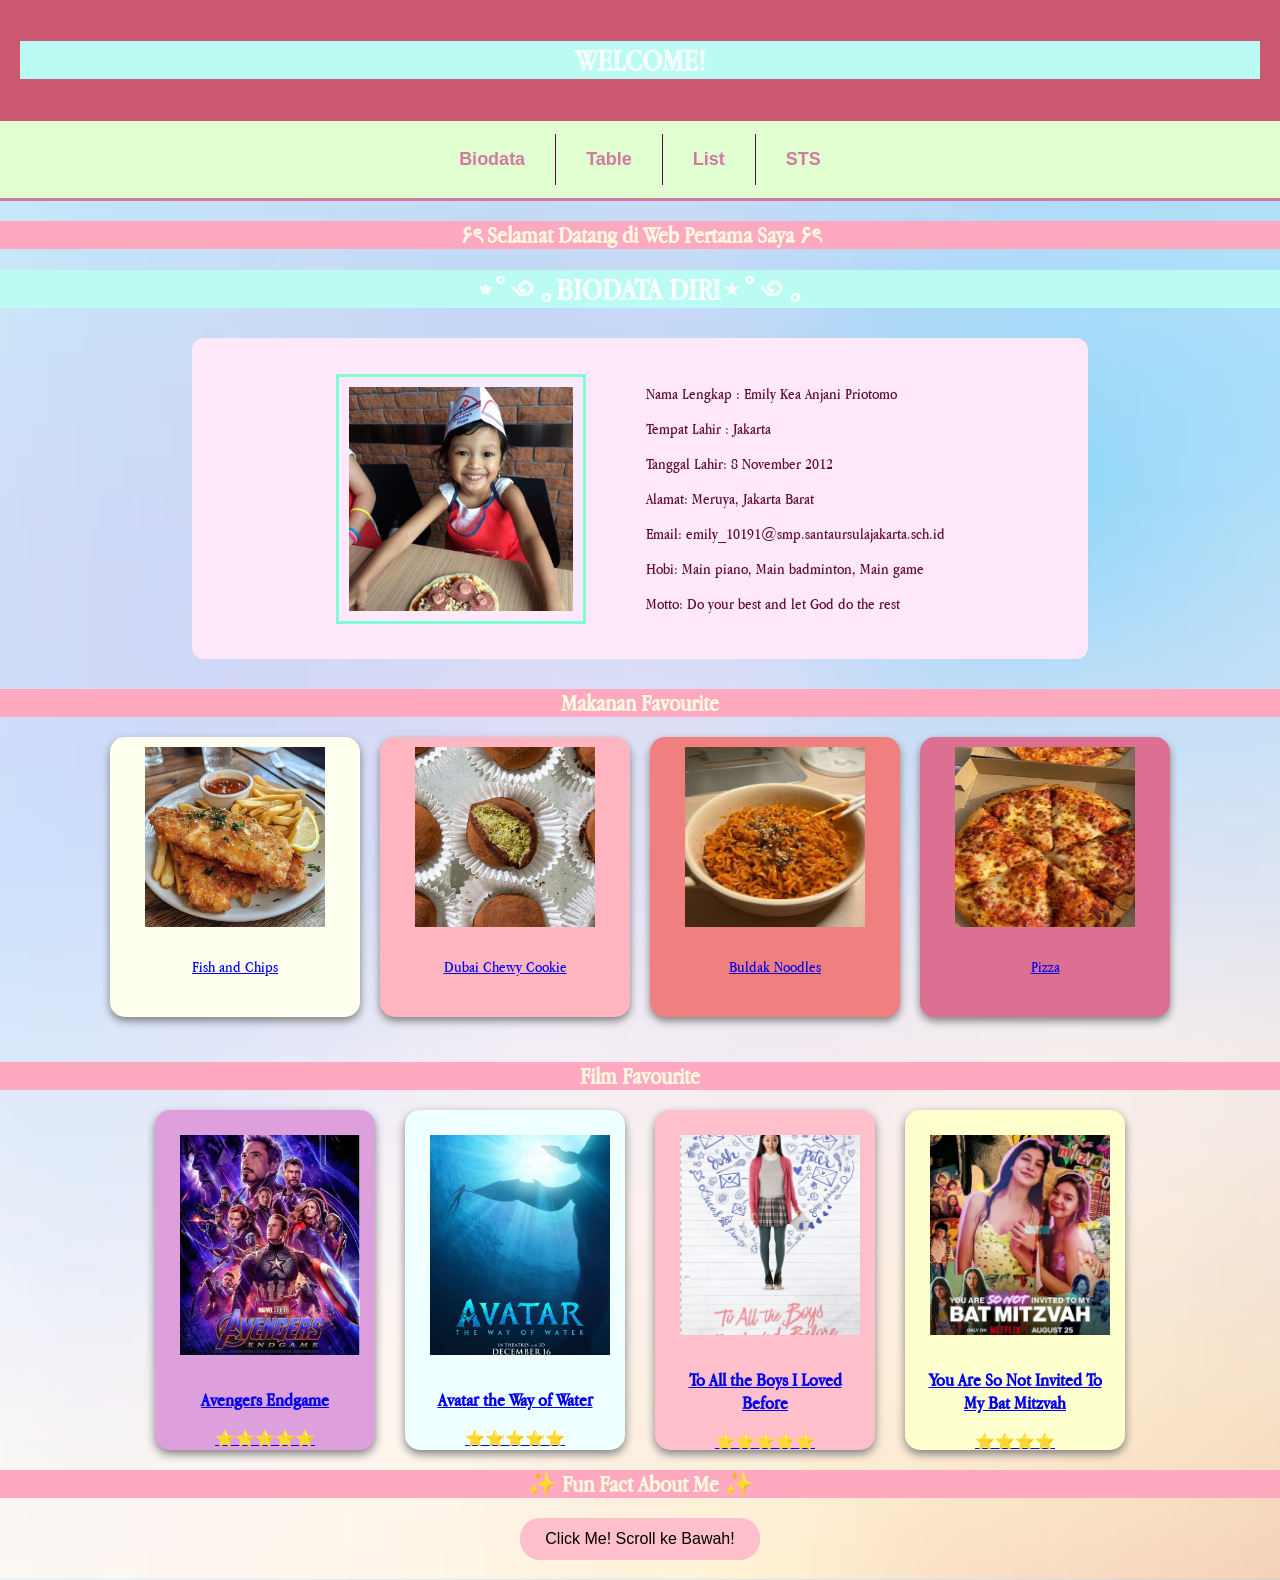
<file: Layout/index.html>
<!DOCTYPE html>
<html>
    <head>
        <title>Layout Website </title>
        <link rel="stylesheet" href="index.css">
        <link rel="stylesheet" href="biodatastyle.css">
    </head>
   
    <body>
        <!-- membuat header -->
         <div class="header">
            <h1>WELCOME!</h1>
         </div>
        </div> 
         <div class="topnav">
            <a href="biodata.html">Biodata</a>
            <a href="table.html">Table</a>
            <a href="list.html">List</a>
            <a href="STS_Kea_95_9.html.html">STS</a>
         </div>
         
         
        <h2>۶ৎ Selamat Datang di Web Pertama Saya ۶ৎ</h2>
        <h1>⋆˚꩜｡BIODATA DIRI⋆˚꩜｡</h1>

        <div class="biodata">
            <div class="content">
                <div class="foto">
                    <img src="mini.jpeg" alt="Foto Masa Kini" class="top">
                    <img src="kea.jpeg" alt="Foto Masa Kini" class="bottom">
                </div>

                <div class="isi">
                  <p>Nama Lengkap : Emily Kea Anjani Priotomo</p>
                  <p>Tempat Lahir : Jakarta</p>
                    <p>Tanggal Lahir: 8 November 2012</p>
                  <p>Alamat: Meruya, Jakarta Barat</p>
                    <p>Email: emily_10191@smp.santaursulajakarta.sch.id</p>
                    <p>Hobi: Main piano, Main badminton, Main game </p>
                    <p>Motto: Do your best and let God do the rest </p>
                </div>
             </div>

        </div>

<h2> Makanan Favourite </h2>
    <div class="makanan">
    <a href="https://www.youtube.com/watch?v=lcPe6GKSlKM" target="_blank">
        <div class="fishnchips">
            <img src="fishnchips.jpg" alt="fish and chips" width="200" height="200">
            <p>Fish and Chips</p>
        </div>
    </a>
    <a href="https://www.youtube.com/watch?v=wQjb1ZPohJ0" target="_blank">
                 <div class="dubaichewy">
           <img src="dubaichewy.jpg" alt="Dubai Chewy Cookie" width="200" height="200"> 
           <p>Dubai Chewy Cookie</p>
         </div>
    </a>
    <a href="https://www.youtube.com/watch?v=c2Xa2ZJ7nhA" target="_blank">
                 <div class="buldak">
            <img src="buldak.jpg" alt="buldak" width="200" height="200">
            <p>Buldak Noodles</p>
         </div>
    </a>
    <a href="https://www.youtube.com/watch?v=6dShvxDRTNE" target="_blank">
                    <div class="pizza">
            <img src="pizza.jpg" alt="margherita pizza" width="200" height="200">
            <p> Pizza </p>
         </div>
    </a>
</div>
<h2>Film Favourite</h2>
<div class="movies">

<div class="avengers">
    <a href="https://www.youtube.com/watch?v=TcMBFSGVi1c" target="_blank">
    <img src="avengers.jpg" alt="avengers">
    <h3>Avengers Endgame</h3>
    <p>⭐⭐⭐⭐⭐</p>
    </a>
</div>
<div class="avatar">
    <a href="https://www.youtube.com/watch?v=d9MyW72ELq0 " target="_blank">
    <img src="avatar.jpg" alt="avatar">
    <h3>Avatar the Way of Water</h3>
    <p>⭐⭐⭐⭐⭐</p>
    </a>
</div>
<div class="taltbilb">
    <a href="https://www.youtube.com/watch?v=555oiY9RWM4" target="_blank">
    <img src="taltbilb.jpg" alt="taltbilb">
    <h3>To All the Boys I Loved Before</h3>
    <p>⭐⭐⭐⭐⭐</p>
    </a>
</div>
<div class="batmitzvah">
    <a href="https://www.youtube.com/watch?v=555oiY9RWM4" target="_blank">
    <img src="batmitzvah.jpg" alt="batmitzvah">
    <h3>You Are So Not Invited To My Bat Mitzvah</h3>
    <p>⭐⭐⭐⭐</p>
    </a>
</div>
</div>

<h2>✨ Fun Fact About Me ✨</h2>

<div class="funfact">
    <button onclick="showFact()">Click Me! Scroll ke Bawah!</button>
    <p id="fact"></p>
</div>

<script>
function showFact() {
    document.getElementById("fact").innerHTML =
        " Aku suka nonton film, tapi males nontonnya! 💗";
}
</script>

    </body>
</html>
</file>
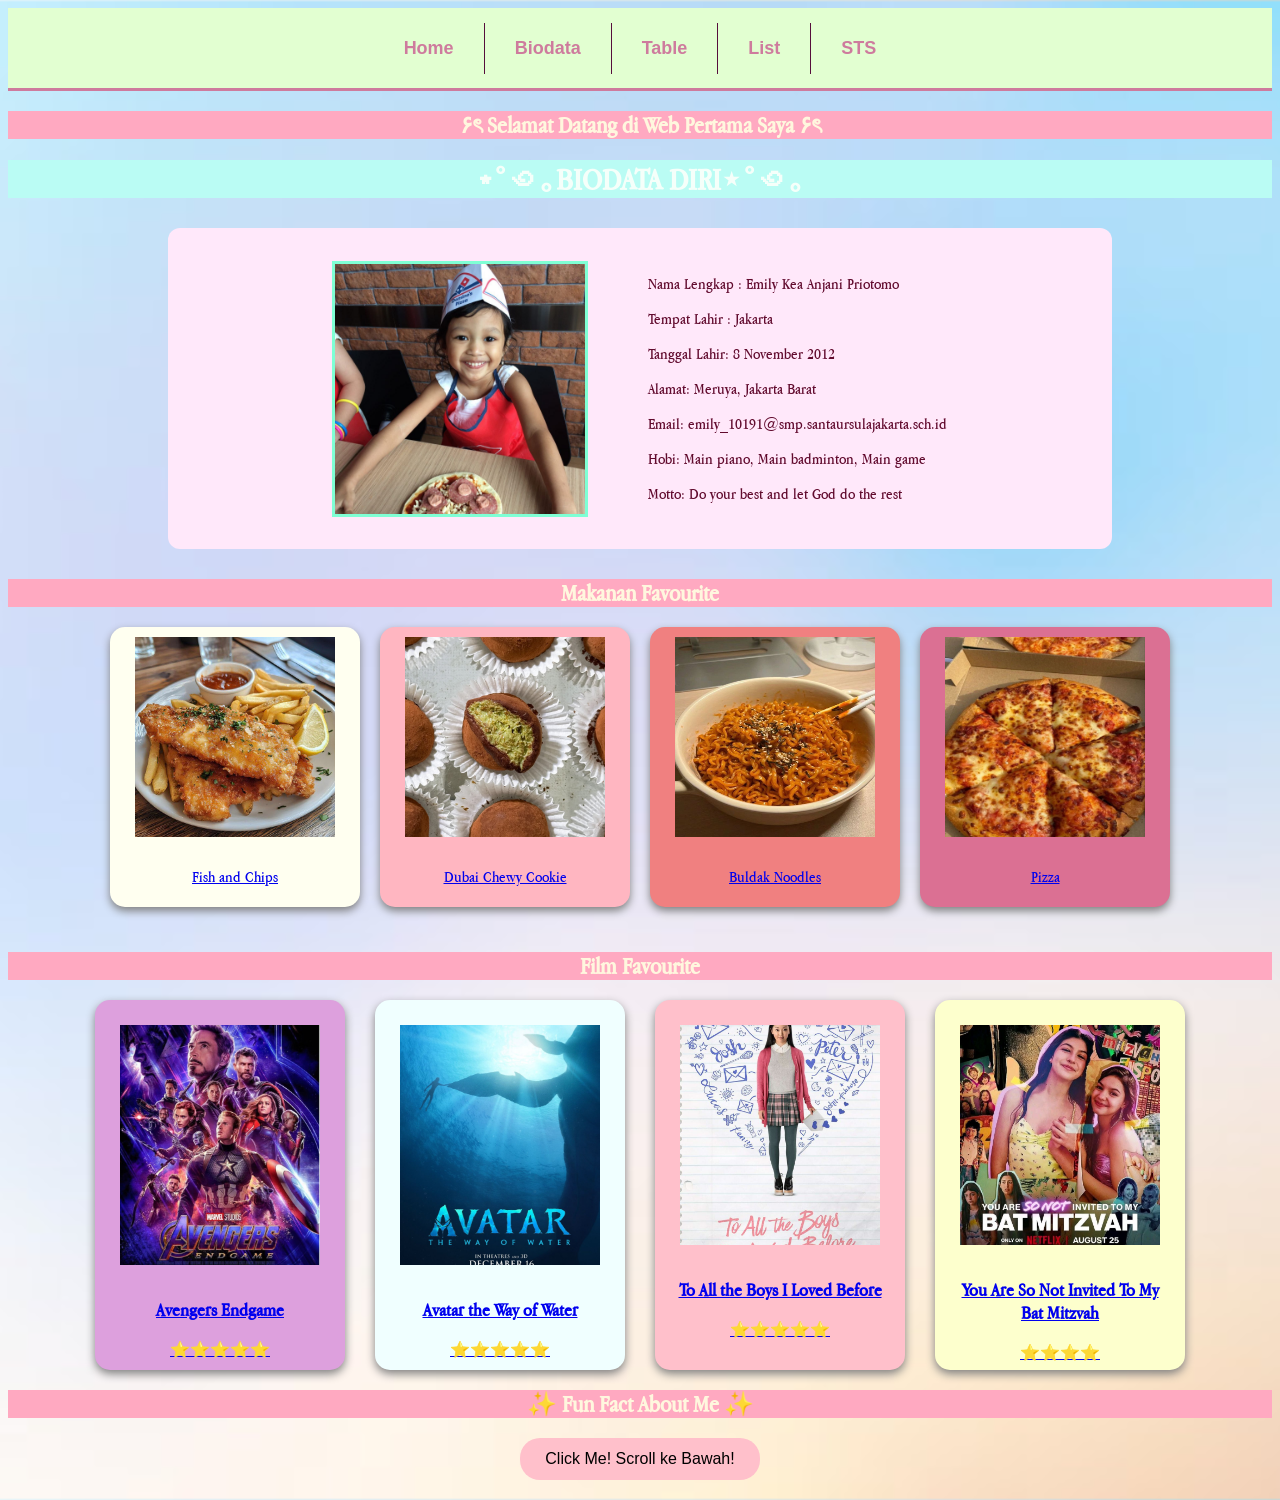
<file: Layout/biodata.html>
<!DOCTYPE html>
<html>
    <head>
        <title>BIODATA DIRI</title>
        <link rel="stylesheet" href="biodatastyle.css">
    </head>
    <body>
        <div class="topnav">
    <a href="index.html">Home</a>
    <a href="biodata.html">Biodata</a>
    <a href="table.html">Table</a>
    <a href="list.html">List</a>
    <a href="STS_Kea_9_95.html">STS</a>
</div>
        <h2>۶ৎ Selamat Datang di Web Pertama Saya ۶ৎ</h2>
        <h1>⋆˚꩜｡BIODATA DIRI⋆˚꩜｡</h1>


        <div class="biodata">
            <div class="content">
                <div class="foto">
                    <img src="mini.jpeg" alt="Foto Masa Kini" class="top">
                    <img src="kea.jpeg" alt="Foto Masa Kini" class="bottom">
                </div>

                <div class="isi">
                  <p>Nama Lengkap : Emily Kea Anjani Priotomo</p>
                  <p>Tempat Lahir : Jakarta</p>
                    <p>Tanggal Lahir: 8 November 2012</p>
                  <p>Alamat: Meruya, Jakarta Barat</p>
                    <p>Email: emily_10191@smp.santaursulajakarta.sch.id</p>
                    <p>Hobi: Main piano, Main badminton, Main game </p>
                    <p>Motto: Do your best and let God do the rest </p>
                </div>
             </div>

        </div>

<h2> Makanan Favourite </h2>
    <div class="makanan">
    <a href="https://www.youtube.com/watch?v=lcPe6GKSlKM" target="_blank">
        <div class="fishnchips">
            <img src="fishnchips.jpg" alt="fish and chips" width="200" height="200">
            <p>Fish and Chips</p>
        </div>
    </a>
    <a href="https://www.youtube.com/watch?v=wQjb1ZPohJ0" target="_blank">
                 <div class="dubaichewy">
           <img src="dubaichewy.jpg" alt="Dubai Chewy Cookie" width="200" height="200"> 
           <p>Dubai Chewy Cookie</p>
         </div>
    </a>
    <a href="https://www.youtube.com/watch?v=c2Xa2ZJ7nhA" target="_blank">
                 <div class="buldak">
            <img src="buldak.jpg" alt="buldak" width="200" height="200">
            <p>Buldak Noodles</p>
         </div>
    </a>
    <a href="https://www.youtube.com/watch?v=6dShvxDRTNE" target="_blank">
                    <div class="pizza">
            <img src="pizza.jpg" alt="margherita pizza" width="200" height="200">
            <p> Pizza </p>
         </div>
    </a>
</div>
<h2>Film Favourite</h2>
<div class="movies">

<div class="avengers">
    <a href="https://www.youtube.com/watch?v=TcMBFSGVi1c" target="_blank">
    <img src="avengers.jpg" alt="avengers">
    <h3>Avengers Endgame</h3>
    <p>⭐⭐⭐⭐⭐</p>
    </a>
</div>
<div class="avatar">
    <a href="https://www.youtube.com/watch?v=d9MyW72ELq0 " target="_blank">
    <img src="avatar.jpg" alt="avatar">
    <h3>Avatar the Way of Water</h3>
    <p>⭐⭐⭐⭐⭐</p>
    </a>
</div>
<div class="taltbilb">
    <a href="https://www.youtube.com/watch?v=555oiY9RWM4" target="_blank">
    <img src="taltbilb.jpg" alt="taltbilb">
    <h3>To All the Boys I Loved Before</h3>
    <p>⭐⭐⭐⭐⭐</p>
    </a>
</div>
<div class="batmitzvah">
    <a href="https://www.youtube.com/watch?v=555oiY9RWM4" target="_blank">
    <img src="batmitzvah.jpg" alt="batmitzvah">
    <h3>You Are So Not Invited To My Bat Mitzvah</h3>
    <p>⭐⭐⭐⭐</p>
    </a>
</div>
</div>

<h2>✨ Fun Fact About Me ✨</h2>

<div class="funfact">
    <button onclick="showFact()">Click Me! Scroll ke Bawah!</button>
    <p id="fact"></p>
</div>

<script>
function showFact() {
    document.getElementById("fact").innerHTML =
        " Aku suka nonton film, tapi males nontonnya! 💗";
}
</script>

    </body>
</html>
</file>
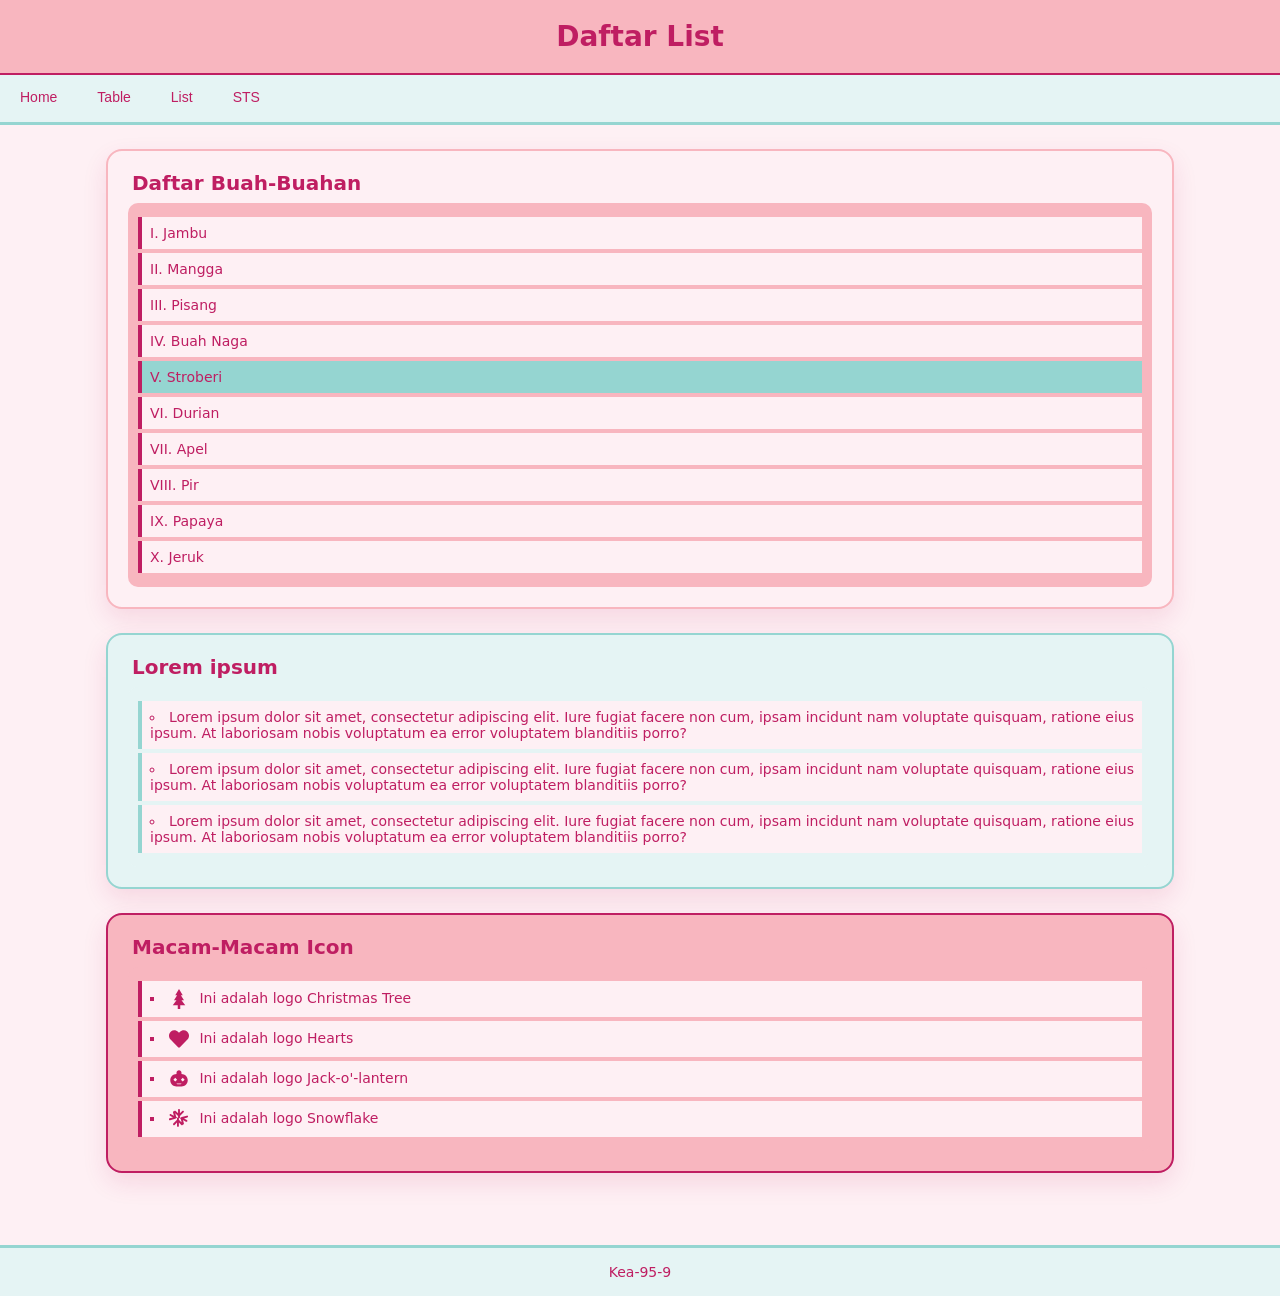
<file: Layout/list.html>
<!DOCTYPE html>
    <html lang="en">
    <head>
        <meta charset="UTF-8">
        <meta name="viewport" content="width=device-width, initial-scale=1.0">
        <title>Daftar List</title>
        <link rel="stylesheet" href="list.css">
    </head>

    <body>

        <header class="header">
            <h1>Daftar List</h1>
        </header>

<nav class="topnav">
    <a href="index.html">Home</a>
    <a href="table.html">Table</a>
    <a href="list.html">List</a>
    <a href="STS_Kea_95_9.html.html">STS</a>
</nav>

        <main class="content">

            <section class="list-section">
                <h4>Daftar Buah-Buahan</h4>

                <ol class="buah">
                    <li>Jambu</li>
                    <li>Mangga</li>
                    <li>Pisang</li>
                    <li>Buah Naga</li>
                    <li class="stroberi">Stroberi</li>
                    <li>Durian</li>
                    <li>Apel</li>
                    <li>Pir</li>
                    <li>Papaya</li>
                    <li>Jeruk</li>
                </ol>
            </section>

            <section class="list-section">
                <h4>Lorem ipsum</h4>

                <ul class="lorem">
                    <li>Lorem ipsum dolor sit amet, consectetur adipiscing elit. Iure fugiat facere non cum, ipsam incidunt nam voluptate quisquam, ratione eius ipsum. At laboriosam nobis voluptatum ea error voluptatem blanditiis porro?</li>

                    <li>Lorem ipsum dolor sit amet, consectetur adipiscing elit. Iure fugiat facere non cum, ipsam incidunt nam voluptate quisquam, ratione eius ipsum. At laboriosam nobis voluptatum ea error voluptatem blanditiis porro?</li>

                    <li>Lorem ipsum dolor sit amet, consectetur adipiscing elit. Iure fugiat facere non cum, ipsam incidunt nam voluptate quisquam, ratione eius ipsum. At laboriosam nobis voluptatum ea error voluptatem blanditiis porro?</li>
                </ul>
            </section>

            <section class="list-section">
                <h4>Macam-Macam Icon</h4>

                <ul class="icon">
                    <li>
                        <svg xmlns="http://www.w3.org/2000/svg" viewBox="0 0 384 512">
                            <path d="M192 0L96 160h48L64 288h64L32 416h128v96h64v-96h128L256 288h64L240 160h48z"/>
                        </svg>
                        Ini adalah logo Christmas Tree
                    </li>

                    <li>
                        <svg xmlns="http://www.w3.org/2000/svg" viewBox="0 0 512 512">
                            <path d="M462.3 62.6C407.5 15.9 326 24.3 275.7 76.2L256 96.5l-19.7-20.3C186 24.3 104.5 15.9 49.7 62.6c-62.8 53.6-66.1 149.8-9.9 207.9l193.5 199.8c12.5 12.9 32.9 12.9 45.4 0l193.5-199.8c56.2-58.1 52.9-154.3-9.9-207.9z"/>
                        </svg>
                        Ini adalah logo Hearts
                    </li>

                    <li>
                        <svg xmlns="http://www.w3.org/2000/svg" viewBox="0 0 512 512">
                            <path d="M256 32c-35 0-64 28-64 64v32c-88 0-160 72-160 160s72 160 160 160h128c88 0 160-72 160-160s-72-160-160-160V96c0-36-29-64-64-64zM160 224l48 48-48 48-48-48zm192 0l48 48-48 48-48-48zM192 368h128c-16 32-112 32-128 0z"/>
                        </svg>
                        Ini adalah logo Jack-o'-lantern
                    </li>

                    <li>
                        <svg xmlns="http://www.w3.org/2000/svg" viewBox="0 0 512 512">
                            <path d="M256 0c13 0 24 11 24 24v87l61-61c9-9 24-9 34 0s9 25 0 34l-95 95v53l46-27 130-35c13-4 27 4 31 17s-4 27-17 31l-86 23 75 43c11 7 15 22 8 33s-22 15-33 8l-75-43 23 86c4 13-4 27-17 31s-27-4-31-17l-35-130-46-27v53l95 95c9 9 9 25 0 34s-25 9-34 0l-61-61v87c0 13-11 24-24 24s-24-11-24-24v-87l-61 61c-9 9-24 9-34 0s-9-25 0-34l95-95v-53l-46 27-130 35c-13 4-27-4-31-17s4-27 17-31l86-23-75-43c-11-7-15-22-8-33s22-15 33-8l75 43-23-86c-4-13 4-27 17-31s27 4 31 17l35 130 46 27v-53l-95-95c-9-9-9-25 0-34s25-9 34 0l61 61V24c0-13 11-24 24-24z"/>
                        </svg>
                        Ini adalah logo Snowflake
                    </li>
                </ul>
            </section>

        </main>

        <footer class="footer">
            <p>Kea-95-9</p>
        </footer>

    </body>
    </html>
</file>
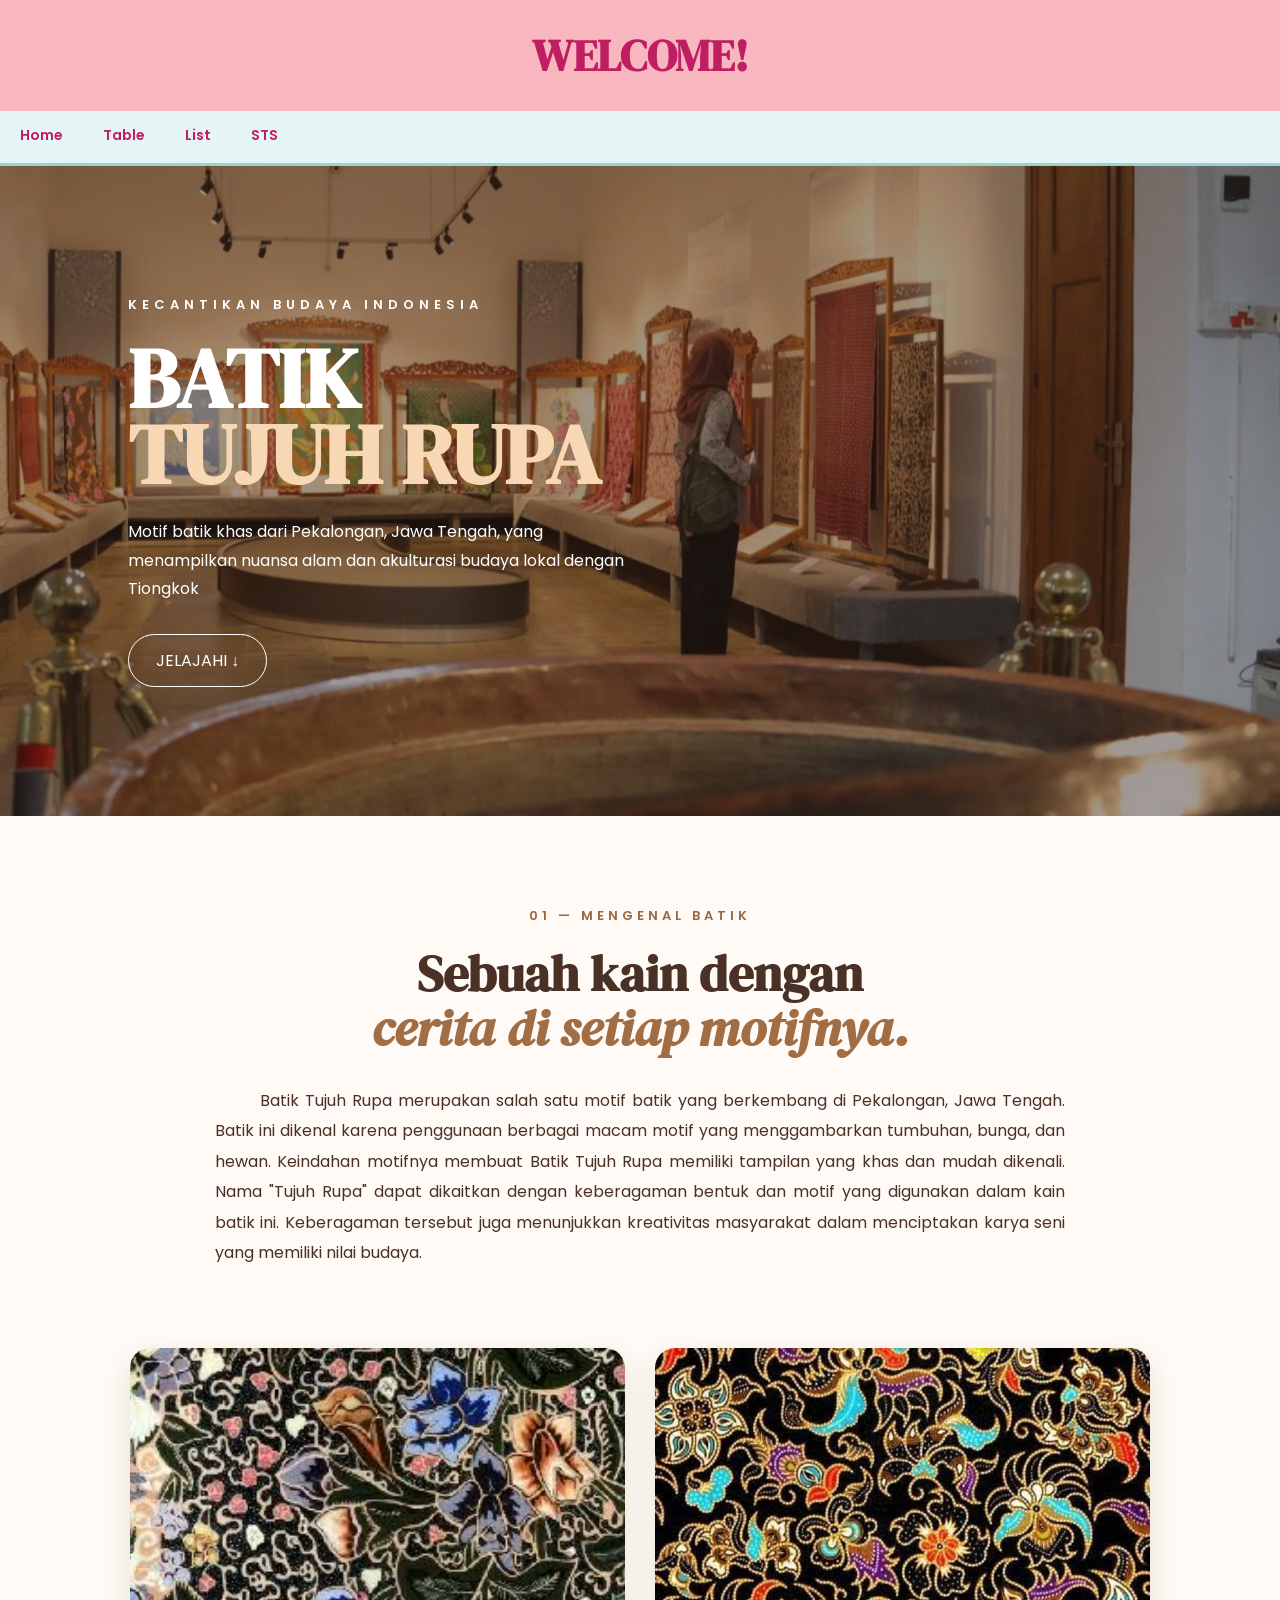
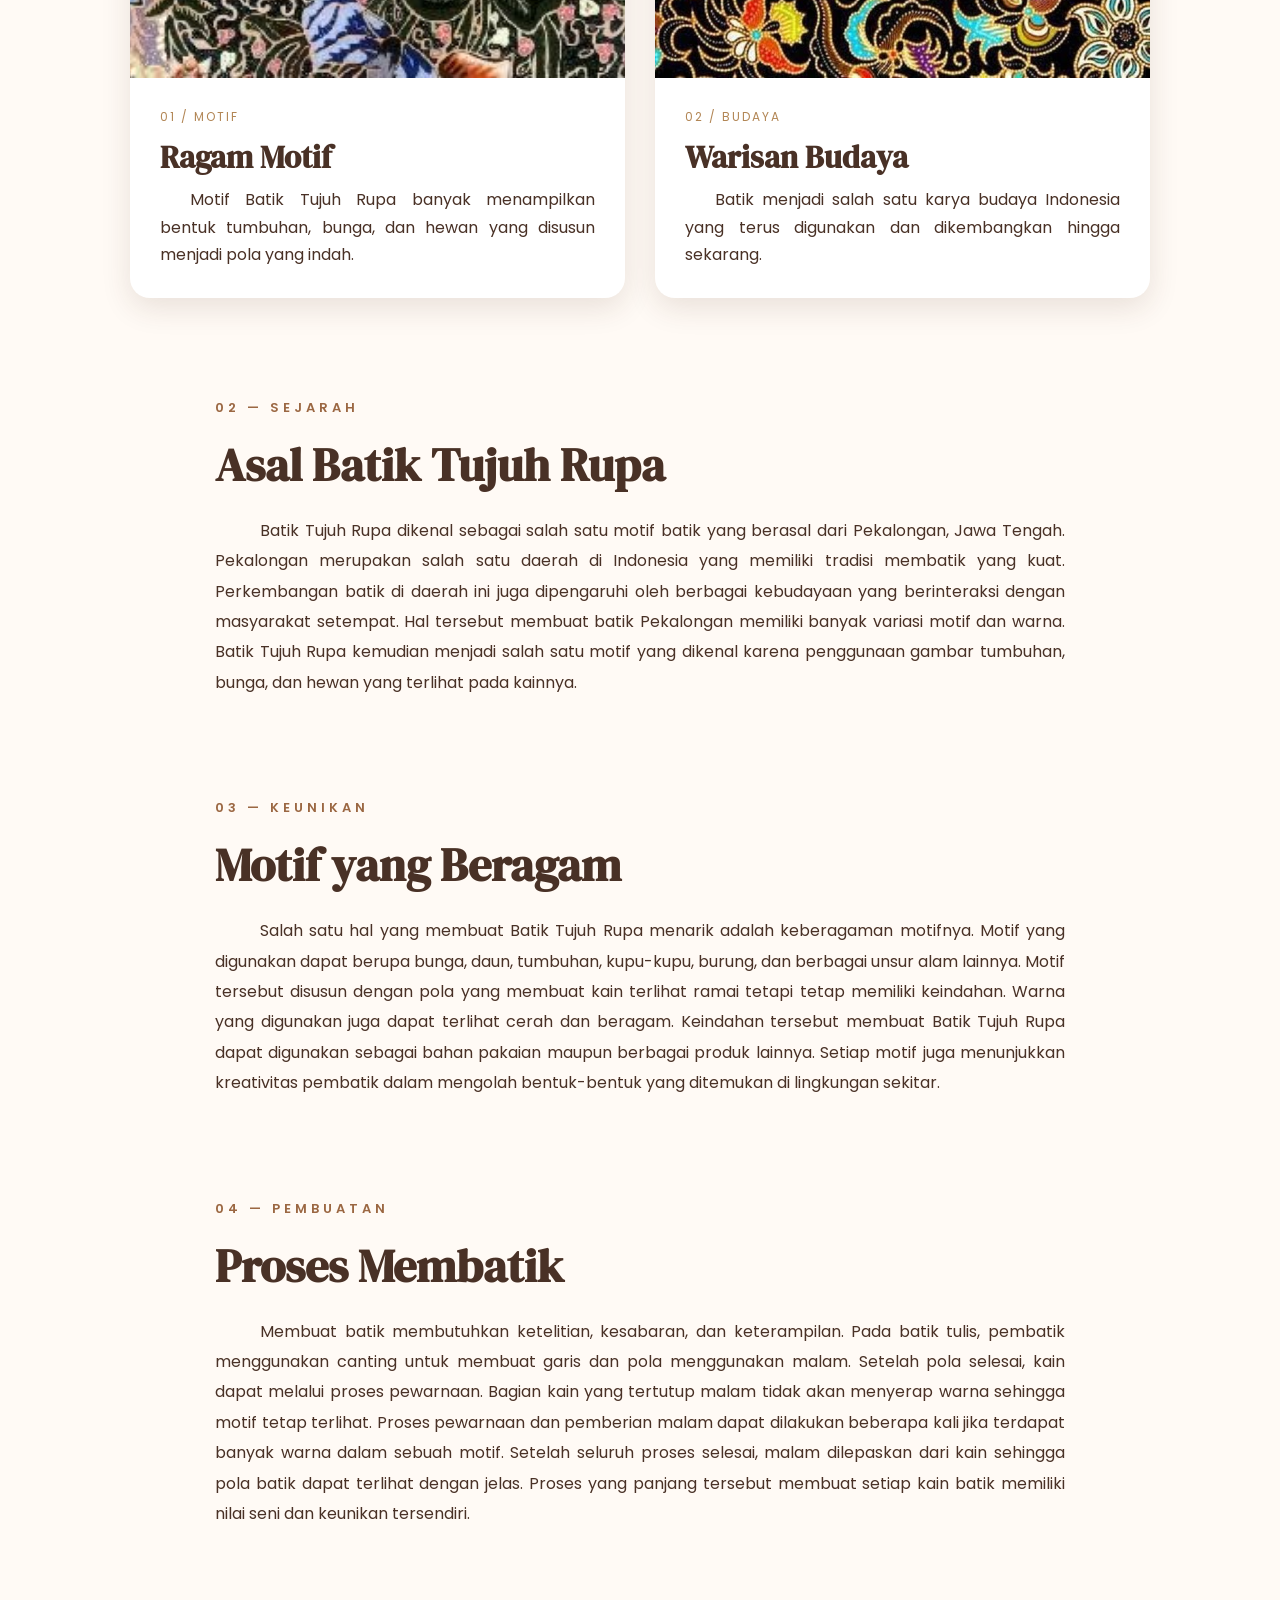
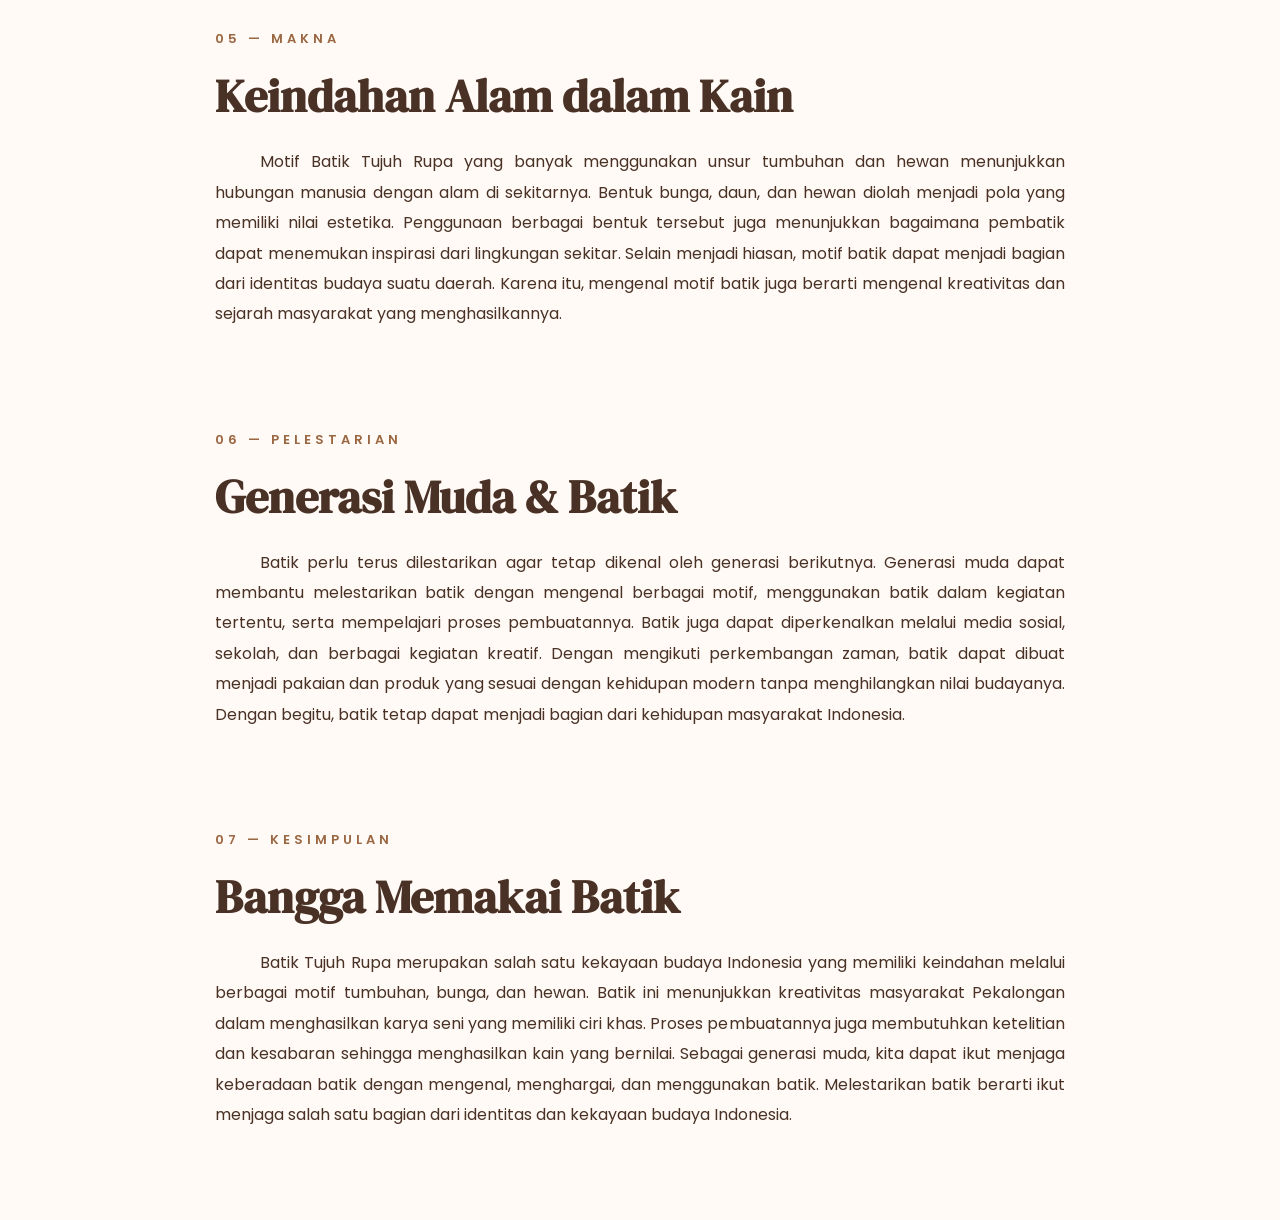
<file: Layout/STS_Kea_95_9.html.html>
<!DOCTYPE html>
<html lang="id">
<head>
    <meta charset="UTF-8">
    <meta name="viewport" content="width=device-width, initial-scale=1.0">
    <title>Batik Tujuh Rupa</title>

    <link rel="preconnect" href="https://fonts.googleapis.com">
    <link rel="preconnect" href="https://fonts.gstatic.com" crossorigin>
    <link href="https://fonts.googleapis.com/css2?family=DM+Serif+Display&family=Poppins:wght@400;500;600&display=swap" rel="stylesheet">

    <link rel="stylesheet" href="STS_Kea_9_95.css">
</head>
<div class="header">
    <h1>WELCOME!</h1>
</div>
<body>
    
<nav class="topnav">
    <a href="index.html">Home</a>
    <a href="table.html">Table</a>
    <a href="list.html">List</a>
    <a href="STS_Kea_95_9.html.html">STS</a>
</nav>

    <main>

        <header class="hero">
            <div class="hero-content">
                <p class="small-title">KECANTIKAN BUDAYA INDONESIA</p>

                <h1>
                    BATIK<br>
                    <span>TUJUH RUPA</span>
                </h1>

                <p class="hero-text">
                    Motif batik khas dari Pekalongan, Jawa Tengah, yang menampilkan nuansa alam dan akulturasi budaya lokal dengan Tiongkok
                </p>

                <a href="#content" class="button">JELAJAHI ↓</a>
            </div>
        </header>

        <div id="content">

            <section class="intro">
                <p class="section-label">01 — MENGENAL BATIK</p>

                <h2>
                    Sebuah kain dengan<br>
                    <i>cerita di setiap motifnya.</i>
                </h2>

                <p>
                    Batik Tujuh Rupa merupakan salah satu motif batik yang
                    berkembang di Pekalongan, Jawa Tengah. Batik ini dikenal
                    karena penggunaan berbagai macam motif yang menggambarkan
                    tumbuhan, bunga, dan hewan. Keindahan motifnya membuat Batik
                    Tujuh Rupa memiliki tampilan yang khas dan mudah dikenali.
                    Nama "Tujuh Rupa" dapat dikaitkan dengan keberagaman bentuk
                    dan motif yang digunakan dalam kain batik ini. Keberagaman
                    tersebut juga menunjukkan kreativitas masyarakat dalam
                    menciptakan karya seni yang memiliki nilai budaya.
                </p>
            </section>

            <section class="cards">

                <div class="card">
                    <div class="image-container">
                        <img src="batik1.jpeg" alt="Motif Batik Tujuh Rupa">
                    </div>

                    <div class="card-text">
                        <span>01 / MOTIF</span>
                        <h3>Ragam Motif</h3>
                        <p>
                            Motif Batik Tujuh Rupa banyak menampilkan
                            bentuk tumbuhan, bunga, dan hewan yang
                            disusun menjadi pola yang indah.
                        </p>
                    </div>
                </div>

                <div class="card">
                    <div class="image-container">
                        <img src="batik2.jpg" alt="Batik Tujuh Rupa">
                    </div>

                    <div class="card-text">
                        <span>02 / BUDAYA</span>
                        <h3>Warisan Budaya</h3>
                        <p>
                            Batik menjadi salah satu karya budaya Indonesia
                            yang terus digunakan dan dikembangkan hingga
                            sekarang.
                        </p>
                    </div>
                </div>

            </section>

            <section class="content">
                <p class="section-label">02 — SEJARAH</p>
                <h2>Asal Batik Tujuh Rupa</h2>
                <p>
                    Batik Tujuh Rupa dikenal sebagai salah satu motif batik
                    yang berasal dari Pekalongan, Jawa Tengah. Pekalongan
                    merupakan salah satu daerah di Indonesia yang memiliki
                    tradisi membatik yang kuat. Perkembangan batik di daerah
                    ini juga dipengaruhi oleh berbagai kebudayaan yang
                    berinteraksi dengan masyarakat setempat. Hal tersebut
                    membuat batik Pekalongan memiliki banyak variasi motif
                    dan warna. Batik Tujuh Rupa kemudian menjadi salah satu
                    motif yang dikenal karena penggunaan gambar tumbuhan,
                    bunga, dan hewan yang terlihat pada kainnya.
                </p>
            </section>

            <section class="content">
                <p class="section-label">03 — KEUNIKAN</p>
                <h2>Motif yang Beragam</h2>
                <p>
                    Salah satu hal yang membuat Batik Tujuh Rupa menarik
                    adalah keberagaman motifnya. Motif yang digunakan dapat
                    berupa bunga, daun, tumbuhan, kupu-kupu, burung, dan
                    berbagai unsur alam lainnya. Motif tersebut disusun
                    dengan pola yang membuat kain terlihat ramai tetapi
                    tetap memiliki keindahan. Warna yang digunakan juga
                    dapat terlihat cerah dan beragam. Keindahan tersebut
                    membuat Batik Tujuh Rupa dapat digunakan sebagai bahan
                    pakaian maupun berbagai produk lainnya. Setiap motif
                    juga menunjukkan kreativitas pembatik dalam mengolah
                    bentuk-bentuk yang ditemukan di lingkungan sekitar.
                </p>
            </section>

            <section class="content">
                <p class="section-label">04 — PEMBUATAN</p>
                <h2>Proses Membatik</h2>
                <p>
                    Membuat batik membutuhkan ketelitian, kesabaran, dan
                    keterampilan. Pada batik tulis, pembatik menggunakan
                    canting untuk membuat garis dan pola menggunakan malam.
                    Setelah pola selesai, kain dapat melalui proses
                    pewarnaan. Bagian kain yang tertutup malam tidak akan
                    menyerap warna sehingga motif tetap terlihat. Proses
                    pewarnaan dan pemberian malam dapat dilakukan beberapa
                    kali jika terdapat banyak warna dalam sebuah motif.
                    Setelah seluruh proses selesai, malam dilepaskan dari
                    kain sehingga pola batik dapat terlihat dengan jelas.
                    Proses yang panjang tersebut membuat setiap kain batik
                    memiliki nilai seni dan keunikan tersendiri.
                </p>
            </section>

            <section class="content">
                <p class="section-label">05 — MAKNA</p>
                <h2>Keindahan Alam dalam Kain</h2>
                <p>
                    Motif Batik Tujuh Rupa yang banyak menggunakan unsur
                    tumbuhan dan hewan menunjukkan hubungan manusia dengan
                    alam di sekitarnya. Bentuk bunga, daun, dan hewan
                    diolah menjadi pola yang memiliki nilai estetika.
                    Penggunaan berbagai bentuk tersebut juga menunjukkan
                    bagaimana pembatik dapat menemukan inspirasi dari
                    lingkungan sekitar. Selain menjadi hiasan, motif batik
                    dapat menjadi bagian dari identitas budaya suatu daerah.
                    Karena itu, mengenal motif batik juga berarti mengenal
                    kreativitas dan sejarah masyarakat yang menghasilkannya.
                </p>
            </section>

            <section class="content">
                <p class="section-label">06 — PELESTARIAN</p>
                <h2>Generasi Muda & Batik</h2>
                <p>
                    Batik perlu terus dilestarikan agar tetap dikenal oleh
                    generasi berikutnya. Generasi muda dapat membantu
                    melestarikan batik dengan mengenal berbagai motif,
                    menggunakan batik dalam kegiatan tertentu, serta
                    mempelajari proses pembuatannya. Batik juga dapat
                    diperkenalkan melalui media sosial, sekolah, dan
                    berbagai kegiatan kreatif. Dengan mengikuti perkembangan
                    zaman, batik dapat dibuat menjadi pakaian dan produk
                    yang sesuai dengan kehidupan modern tanpa menghilangkan
                    nilai budayanya. Dengan begitu, batik tetap dapat menjadi
                    bagian dari kehidupan masyarakat Indonesia.
                </p>
            </section>

            <section class="content">
                <p class="section-label">07 — KESIMPULAN</p>
                <h2>Bangga Memakai Batik</h2>
                <p>
                    Batik Tujuh Rupa merupakan salah satu kekayaan budaya
                    Indonesia yang memiliki keindahan melalui berbagai
                    motif tumbuhan, bunga, dan hewan. Batik ini menunjukkan
                    kreativitas masyarakat Pekalongan dalam menghasilkan
                    karya seni yang memiliki ciri khas. Proses pembuatannya
                    juga membutuhkan ketelitian dan kesabaran sehingga
                    menghasilkan kain yang bernilai. Sebagai generasi muda,
                    kita dapat ikut menjaga keberadaan batik dengan mengenal,
                    menghargai, dan menggunakan batik. Melestarikan batik
                    berarti ikut menjaga salah satu bagian dari identitas
                    dan kekayaan budaya Indonesia.
                </p>
            </section>

        </div>
    </main>

</body>
</html>
</file>
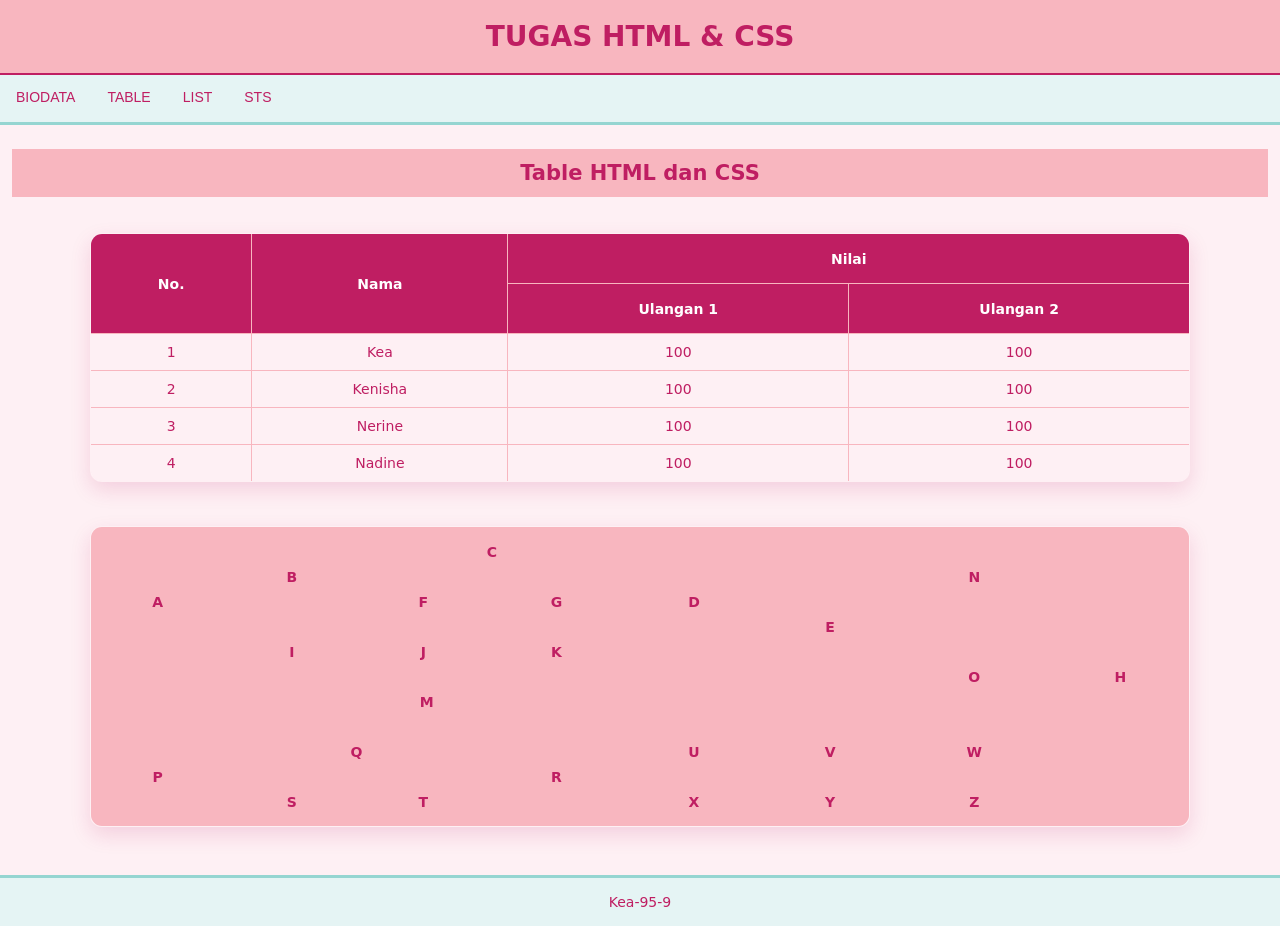
<file: Layout/table.html>
<!DOCTYPE html>
<html>
<head>
    <title>Table HTML and CSS</title>
    <link rel="stylesheet" href="table.css">
</head>

<body>

    <!-- Membuat Header -->
    <div class="header">
        <h1>TUGAS HTML & CSS</h1>
    </div>

    <!-- Membuat Menu -->
    <div class="topnav">
        <a href="index.html">BIODATA</a>
        <a href="table.html">TABLE</a>
        <a href="list.html">LIST</a>
        <a href="STS_Kea_95_9.html.html">STS</a>
    </div>

    <h2>Table HTML dan CSS</h2>

    <!-- Table 1 -->
    <table>
        <tr>
            <th rowspan="2" class="hover">No.</th>
            <th rowspan="2" class="hover">Nama</th>
            <th colspan="2" class="hover">Nilai</th>
        </tr>
        <tr>
            <th class="hover">Ulangan 1</th>
            <th class="hover">Ulangan 2</th>
        </tr>
        <tr>
            <td class="hover">1</td>
            <td class="hover">Kea</td>
            <td class="hover">100</td>
            <td class="hover">100</td>
        </tr>
        <tr>
            <td class="hover">2</td>
            <td class="hover">Kenisha</td>
            <td class="hover">100</td>
            <td class="hover">100</td>
        </tr>
        <tr>
            <td class="hover">3</td>
            <td class="hover">Nerine</td>
            <td class="hover">100</td>
            <td class="hover">100</td>
        </tr>
        <tr>
            <td class="hover">4</td>
            <td class="hover">Nadine</td>
            <td class="hover">100</td>
            <td class="hover">100</td>
        </tr>
    </table>

    <!-- Table 2 -->
    <table>
        <tr>
            <th rowspan="3" class="warni">A</th>
            <th rowspan="2" class="warni">B</th>
            <th colspan="2" class="warni">C</th>
            <th rowspan="3" class="warni">D</th>
            <th rowspan="4" class="warni">E</th>
            <th rowspan="2" class="warni">N</th>
            <th rowspan="6" class="warni">H</th>
        </tr>
        <tr>
            <th class="warna">F</th>
            <th class="warna">G</th>
        </tr>
        <tr>
            <th class="warni">I</th>
            <th class="warni">J</th>
            <th class="warni">K</th>
            <th rowspan="2" class="warni">O</th>
        </tr>
        <tr>
            <th colspan="5" class="warna">M</th>
        </tr>
        <tr>
            <th rowspan="2" class="warni">P</th>
            <th colspan="2" class="warni">Q</th>
            <th rowspan="2" class="warni">R</th>
            <th class="warni">U</th>
            <th class="warni">V</th>
            <th class="warni">W</th>
        </tr>
        <tr>
            <th class="warna">S</th>
            <th class="warna">T</th>
            <th class="warna">X</th>
            <th class="warna">Y</th>
            <th class="warna">Z</th>
        </tr>
    </table>

    <!-- Membuat Footer -->
    <footer class="footer">
        <p>Kea-95-9</p>
    </footer>

</body>
</html>
</file>
<file: Layout/index.css>
*{
    box-sizing: border-box;
}
body{
    margin: 0;
}
.header{
    background-color: #cd5872;
    padding: 20px;
    text-align: center;    
}

.topnav{
    overflow: hidden;
    background-color: pink;
}
.topnav a{
    float: left;
    display: block;
    color: #baffbe;
    text-align: center;
    padding: 14px 16px;
    text-decoration: none;
}
.topnav a:hover{
    background-color: #c7dad8;
    color: rgb(255, 197, 197);
}
.footer{
    background-color: bisque;
    padding: 10px;
    text-align: center;
}
</file>
<file: Layout/biodatastyle.css>
.topnav {
    overflow: hidden;
    background-color: #e2ffd1;
    display: flex;
    align-items: center;
    justify-content: center;
    gap: 0;
    height: 80px;
    border-bottom: 3px solid #ce7b9d;
}

.topnav a {
    color: #ce7b9d;
    text-align: center;
    padding: 15px 30px;
    text-decoration: none;
    font-family: Arial;
    font-size: 18px;
    font-weight: bold;
    border-right: 1px solid #560e3c;
    transition: 0.3s;
}

.topnav a:last-child {
    border-right: none;
}

.topnav a:hover {
    color: white;
    background-color: #ce7b9d;
}

    
body{
    background-image: url(background.jpg);
    background-size: cover;
    background-position: center;
}
h2{
    background-color: rgb(255, 169, 193);
    color:rgb(255, 247, 222);
    text-align: center;
}
h1{
    background-color: rgb(186, 252, 244);
    color:mintcream;
    text-align: center;
}
@font-face {
    font-family: "AppleGaramond";
    src: url(AppleGaramond.ttf);
}
body {
    font-family: "AppleGaramond";
}
div.biodata{
    margin: 30px auto;
    width: 70%;
    background-color: rgb(255, 232, 250);
    color: rgb(97, 10, 45);
    padding: 30px;
    border-radius: 12px;
    display: flex;
    justify-content: center;
    align-items: center;
}
div.content{
    display: flex;
    align-items: center;
    justify-content: center;
    gap: 60px;
}
div.foto{
    position: relative;
    width: 250px;
    height: 250px;
    overflow: hidden;
    border-radius: pointer;
    display: flex;
    align-items: center;
    justify-content: center;
    border: 3px solid aquamarine; 
}
div.foto img{
    position: absolute;
    width: 100%;
    height: 100%;
    object-fit: cover;
    object-position: center;
    transition: transofrm 0.5s ease, opacity 0.5s ease;
}
div.foto img.top{
    opacity: 1;
    z-index: 2;
}
div.foto:hover img.top{
    opacity: 0;
    transform: scale(1.1);
}
div.foto img.bottom{
    opacity: 0;
    z-index: 1;
}
div.foto:hover img.bottom{
    opacity: 1;
    transform: scale(1.1);
}
div.makanan{
    text-align: center;
    display: flex;
    gap: 20px;
}
img{
    padding: 10px;
}
div.fishnchips{
    width: 250px;
    height: 280px;
    border-radius: 15px;
    background-color: ivory;
    box-shadow: 0 4px 8px 0 grey;
    margin-bottom: 25px;
}
div.fishnchips:hover{
    overflow: hidden;
    transition: transform 0.3s ease;
    transform: scale(1.2);
}
div.dubaichewy{
    width: 250px;
    height: 280px;
    border-radius: 15px;
    background-color: lightpink;
    box-shadow: 0 4px 8px 0 grey;
    margin-bottom: 25px;
}
div.dubaichewy:hover{
    overflow: hidden;
    transition: transform 0.3s ease;
    transform: scale(1.2);
}
div.buldak{
    width: 250px;
    height: 280px;
    border-radius: 15px;
    background-color: lightcoral;
    box-shadow: 0 4px 8px 0 grey;
}
div.buldak:hover{
    overflow: hidden;
    transition: transform 0.3s ease;
    transform: scale(1.2);
}
div.pizza{
    width: 250px;
    height: 280px;
    border-radius: 15px;
    background-color: palevioletred;
    box-shadow: 0 4px 8px 0 gray;
}
div.pizza:hover{
  overflow: hidden;
    transition: transform 0.3s ease;
    transform: scale(1.2);
}
.makanan{
    display: flex;
    justify-content: center;
    gap: 30px;
}
.movies{
    display: flex;
    justify-content: center;
    gap: 30px;
    margin-top: 20px;
}
div.avengers{
    width: 220px;
    height: 340px;
    text-align: center;
    background-color: plum;
    padding: 15px;
    border-radius: 15px;
    box-shadow: 0 4px 10px gray;
}
div.avengers img{
    width: 200px;
    height: 240px;
    object-fit: cover;
    border-radius: 10px;
}
div.avengers:hover{
    overflow: hidden;
    transition: transform 0.3s ease;
    transform: scale(1.2);
}
div.avatar{
    width: 220px;
    height: 340px;
    text-align: center;
    background-color: azure;
    padding: 15px;
    border-radius: 15px;
    box-shadow: 0 4px 10px gray;
}
div.avatar img{
    width: 200px;
    height: 240px;
    object-fit: cover;
    border-radius: 10px;
}
div.avatar:hover{
    overflow: hidden;
    transition: transform 0.3s ease;
    transform: scale(1.2);
}
div.taltbilb{
    width: 220px;
    height: 340px;
    text-align: center;
    background-color: pink;
    padding: 15px;
    border-radius: 15px;
    box-shadow: 0 4px 10px gray;
}
div.taltbilb img{
    width: 200px;
    height: 220px;
    object-fit: cover;
    border-radius: 10px;
}
div.taltbilb:hover{
    overflow: hidden;
    transition: transform 0.3s ease;
    transform: scale(1.2);
}
div.batmitzvah{
    width: 220px;
    height: 340px;
    text-align: center;
    background-color:rgb(253, 255, 205);
    padding: 15px;
    border-radius: 15px;
    box-shadow: 0 4px 10px rgb(128, 128, 128);
}
div.batmitzvah img{
    width: 200px;
    height: 220px;
    object-fit: cover;
    border-radius: 10px;
}
div.batmitzvah:hover{
    overflow: hidden;
    transition: transform 0.3s ease;
    transform: scale(1.2);
}
.funfact {
    text-align: center;
    margin: 20px;
}

.funfact button {
    background-color: pink;
    border: none;
    padding: 12px 25px;
    border-radius: 20px;
    font-size: 16px;
    cursor: pointer;
}

.funfact button:hover {
    transform: scale(1.1);
}

#fact {
    font-size: 18px;
    margin-top: 15px;
}
</file>
<file: Layout/list.css>
* {
    box-sizing: border-box;
}

body {
    margin: 0;
    min-height: 100vh;
    background-color: #FEF0F4;
    font-family: 'Comfortaa', system-ui, sans-serif;
    font-size: 14px;
    display: flex;
    flex-direction: column;
    color: #BF1E62;
}

/* HEADER */

.header {
    background-color: #F8B6BF;
    padding: 20px;
    text-align: center;
    color: #BF1E62;
    border-bottom: 2px solid #BF1E62;
}

.header h1 {
    margin: 0;
}

/* NAVIGATION BAR */

.topnav {
    overflow: hidden;
    background-color: #E5F4F4;
    border-bottom: 3px solid #95D5D1;
    display: flex;
    justify-content: flex-start;
    align-items: center;
    flex-wrap: nowrap;
}

.topnav a {
    display: block;
    color: #BF1E62;
    font-family: 'Comfortaa', sans-serif;
    font-size: 14px;
    text-align: center;
    padding: 14px 16px;
    text-decoration: none;
    border-bottom: 3px solid transparent;
    transition: 0.3s ease;
}

.topnav a:hover {
    background-color: #F8B6BF;
    color: #BF1E62;
    border-bottom-color: #BF1E62;
}

/* CONTENT */

.content {
    max-width: 1100px;
    width: 100%;
    margin: 24px auto;
    padding: 0 16px;
    flex: 1;
}

/* LIST SECTIONS */

.list-section {
    margin-bottom: 24px;
    padding: 20px;
    border-radius: 16px;
    box-shadow: 0 10px 24px rgba(191, 30, 98, 0.12);
}

.list-section:nth-child(1) {
    background: #FEF0F4;
    border: 2px solid #F8B6BF;
    color: #BF1E62;
}

.list-section:nth-child(2) {
    background: #E5F4F4;
    border: 2px solid #95D5D1;
    color: #BF1E62;
}

.list-section:nth-child(3) {
    background: #F8B6BF;
    border: 2px solid #BF1E62;
    color: #BF1E62;
}

.list-section h4 {
    font-size: 20px;
    margin: 0;
    padding: 0 4px 8px;
    color: #BF1E62;
}

/* LIST STYLES */

ol.buah {
    list-style-type: upper-roman;
    list-style-position: inside;
}

ul.lorem {
    list-style-type: circle;
    list-style-position: inside;
}

ul.icon {
    list-style-type: square;
    list-style-position: inside;
}

ol.buah,
ul.lorem,
ul.icon {
    margin: 0;
    padding: 10px;
    border-radius: 10px;
}

/* FRUIT LIST */

.buah {
    background-color: #F8B6BF;
}

.buah li {
    background-color: #FEF0F4;
    color: #BF1E62;
    margin: 4px 0;
    padding: 8px;
    border-left: 4px solid #BF1E62;
}

.buah li:nth-child(5) {
    background-color: #95D5D1;
    color: #BF1E62;
}

/* LOREM LIST */

.lorem {
    background-color: #E5F4F4;
}

.lorem li {
    background-color: #FEF0F4;
    color: #BF1E62;
    margin: 4px 0;
    padding: 8px;
    border-left: 4px solid #95D5D1;
}



.icon {
    background-color: #F8B6BF;
}

.icon li {
    background-color: #FEF0F4;
    color: #BF1E62;
    margin: 4px 0;
    padding: 8px;
    border-left: 4px solid #BF1E62;
}

.icon svg {
    width: 20px;
    height: 20px;
    margin-right: 6px;
    vertical-align: middle;
    fill: #BF1E62;
}

.footer {
    background-color: #E5F4F4;
    padding: 16px;
    margin-top: 24px;
    text-align: center;
    color: #BF1E62;
    border-top: 3px solid #95D5D1;
    width: 100%;
    display: flex;
    justify-content: center;
    align-items: center;
}

.footer p {
    margin: 0;
}


@media (max-width: 480px) {
    .topnav {
        display: block;
    }

    .topnav a {
        padding: 12px 10px;
        font-size: 13px;
    }

    .content {
        width: 100%;
        margin: 16px 0 0;
    }

    ol.buah,
    ul.lorem,
    ul.icon {
        padding-left: 8px;
    }
}

/* NAVIGATION BAR */

.topnav {
    display: flex;
    justify-content: flex-start;
    align-items: center;
    flex-wrap: wrap;
    background-color: #E5F4F4;
    border-bottom: 3px solid #95D5D1;
    width: 100%;
}

.topnav a {
    display: block;
    padding: 14px 20px;
    color: #BF1E62;
    font-family: 'Comfortaa', sans-serif;
    font-size: 14px;
    text-decoration: none;
    border-bottom: 3px solid transparent;
    transition: 0.3s ease;
}

.topnav a:hover {
    background-color: #F8B6BF;
    color: #BF1E62;
    border-bottom-color: #BF1E62;
}

@media (max-width: 480px) {
    .topnav {
        flex-direction: column;
    }

    .topnav a {
        width: 100%;
        text-align: center;
    }
}
</file>
<file: Layout/STS_Kea_9_95.css>
/* GENERAL SETTINGS */

* {
    margin: 0;
    padding: 0;
    box-sizing: border-box;
}

html {
    scroll-behavior: smooth;
}

body {
    font-family: 'Poppins', sans-serif;
    background-color: #fffaf5;
    color: #493126;
}

/* NAVIGATION BAR */

.topnav {
    display: flex;
    justify-content: flex-start;
    align-items: center;
    flex-wrap: wrap;
    background-color: #E5F4F4;
    border-bottom: 3px solid #95D5D1;
    width: 100%;
}

.topnav a {
    display: block;
    padding: 14px 20px;
    color: #BF1E62;
    font-family: 'Poppins', sans-serif;
    font-size: 14px;
    font-weight: 600;
    text-decoration: none;
    border-bottom: 3px solid transparent;
    transition: 0.3s ease;
}

.topnav a:hover {
    background-color: #F8B6BF;
    color: #BF1E62;
    border-bottom-color: #BF1E62;
}

/* HERO SECTION */

.hero {
    width: 100%;
    min-height: 650px;

    display: flex;
    align-items: center;

    padding: 70px 10%;

    background:
        linear-gradient(
            rgba(45, 30, 23, 0.45),
            rgba(45, 30, 23, 0.45)
        ),
        url("pekalongan.jpeg");

    background-size: cover;
    background-position: center;
    background-repeat: no-repeat;

    color: white;
}

.hero-content {
    max-width: 700px;
}

.small-title {
    font-size: 13px;
    letter-spacing: 5px;
    font-weight: 600;
    color: white;
}

/* HERO TITLE */

.hero h1 {
    font-family: 'DM Serif Display', serif;
    font-size: 85px;
    line-height: 0.9;
    margin: 25px 0;
    cursor: pointer;
    transition: 0.4s ease;
    color: white;
}

.hero h1 span {
    color: #F8D7B5;
}

.hero h1:hover {
    color: #823910;
    transform: scale(1.06);
}

.hero h1:hover span {
    color: white;
}

/* HERO TEXT */

.hero-text {
    max-width: 500px;
    line-height: 1.8;
    margin-bottom: 30px;
    color: white;
}

/* HERO BUTTON */

.button {
    display: inline-block;
    padding: 13px 27px;
    border: 1px solid white;
    border-radius: 30px;
    color: white;
    text-decoration: none;
    transition: 0.3s;
}

.button:hover {
    background-color: white;
    color: #493126;
}

/* MAIN CONTENT */

main {
    width: 100%;
    margin: 0;
    padding: 0;
}

/* CONTENT CONTAINER */

#content {
    max-width: 1100px;
    margin: auto;
    padding: 90px 40px;
}

/* INTRO SECTION */

.intro {
    max-width: 850px;
    margin: auto;
    text-align: center;
}

.section-label {
    color: #9b6742;
    font-size: 13px;
    letter-spacing: 4px;
    font-weight: 600;
}

.intro h2 {
    font-family: 'DM Serif Display', serif;
    font-size: 50px;
    line-height: 1.1;
    margin: 20px 0 30px;
}

.intro h2 i {
    color: #a06d45;
}

.intro > p:last-child {
    text-align: justify;
    text-indent: 45px;
    line-height: 1.9;
}

/* IMAGE CARDS */

.cards {
    display: grid;
    grid-template-columns: 1fr 1fr;
    gap: 30px;
    margin-top: 80px;
}

.card {
    background-color: white;
    border-radius: 20px;
    overflow: hidden;

    box-shadow: 0 10px 30px rgba(70, 45, 25, 0.12);

    transition: 0.4s ease;
}

.card:hover {
    transform: translateY(-10px);
    box-shadow: 0 20px 40px rgba(70, 45, 25, 0.25);
}

/* CARD IMAGES */

.image-container {
    overflow: hidden;
}

.image-container img {
    width: 100%;
    height: 330px;
    object-fit: cover;
    display: block;
    transition: 0.5s ease;
}

.card:hover img {
    transform: scale(1.1);
}

/* CARD TEXT */

.card-text {
    padding: 25px 30px 30px;
}

.card-text span {
    color: #b28655;
    font-size: 12px;
    letter-spacing: 2px;
}

.card-text h3 {
    font-family: 'DM Serif Display', serif;
    font-size: 31px;
    margin: 8px 0;
}

.card-text p {
    text-align: justify;
    text-indent: 30px;
    line-height: 1.7;
}

/* INFORMATION SECTIONS */

.content {
    max-width: 850px;
    margin: 100px auto 0;
}

.content h2 {
    font-family: 'DM Serif Display', serif;
    font-size: 46px;
    margin: 15px 0 20px;
}

.content p:last-child {
    text-align: justify;
    text-indent: 45px;
    line-height: 1.9;
}

/* FOOTER - OPTIONAL */

footer {
    text-align: center;
    padding: 20px;
    background-color: #E5F4F4;
    border-top: 3px solid #95D5D1;
    color: #BF1E62;
}

/* RESPONSIVE DESIGN */

@media (max-width: 768px) {

    .hero {
        min-height: 550px;
        padding: 50px 7%;
    }

    .hero h1 {
        font-size: 55px;
    }

    #content {
        padding: 60px 25px;
    }

    .intro h2 {
        font-size: 38px;
    }

    .content h2 {
        font-size: 36px;
    }

    .cards {
        grid-template-columns: 1fr;
    }
}

@media (max-width: 480px) {

    .topnav {
        flex-direction: column;
    }

    .topnav a {
        width: 100%;
        text-align: center;
    }

    .hero {
        min-height: 480px;
        padding: 40px 25px;
    }

    .hero h1 {
        font-size: 43px;
    }

    .small-title {
        font-size: 10px;
        letter-spacing: 3px;
    }

    #content {
        padding: 45px 20px;
    }

    .intro h2 {
        font-size: 32px;
    }

    .content h2 {
        font-size: 30px;
    }

    .image-container img {
        height: 250px;
    }
}
.header {
    background-color: #F8B6BF;
    padding: 25px;
    text-align: center;
    color: #BF1E62;
    font-family: 'DM Serif Display', serif;
    font-size: 22px;
}
</file>
<file: Layout/table.css>
* {
    box-sizing: border-box;
}

body {
    margin: 0;
    min-height: 100vh;
    background-color: #FEF0F4;
    font-family: 'Comfortaa', system-ui, sans-serif;
    font-size: 14px;
    display: flex;
    flex-direction: column;
    color: #BF1E62;
}



.header {
    background-color: #F8B6BF;
    padding: 20px;
    text-align: center;
    color: #BF1E62;
    border-bottom: 2px solid #BF1E62;
}

.header h1 {
    margin: 0;
    color: #BF1E62;
}


.topnav {
    overflow: hidden;
    background-color: #E5F4F4;
    border-bottom: 3px solid #95D5D1;
    display: flex;
    justify-content: flex-start;
    align-items: center;
    flex-wrap: nowrap;
}

.topnav a {
    display: block;
    color: #BF1E62;
    font-family: 'Comfortaa', sans-serif;
    font-size: 14px;
    text-align: center;
    padding: 14px 16px;
    text-decoration: none;
    border-bottom: 3px solid transparent;
    transition: 0.3s ease;
}

.topnav a:hover {
    background-color: #F8B6BF;
    color: #BF1E62;
    border-bottom-color: #BF1E62;
}

table {
    width: 100%;
    max-width: 1100px;
    margin: 20px auto 24px;
    border-collapse: collapse;
    font-family: system-ui, sans-serif;
    background-color: #FEF0F4;
    border: 2px solid #BF1E62;
    border-radius: 12px;
    overflow: hidden;
    box-shadow: 0 8px 20px rgba(191, 30, 98, 0.15);
}

table, th, td {
    border: 1px solid #F8B6BF;
    padding: 10px;
}

th {
    height: 50px;
    background-color: #BF1E62;
    color: white;
}

td {
    text-align: center;
    background-color: #FEF0F4;
    color: #BF1E62;
}



td.hover:hover {
    background-color: #95D5D1;
    color: #BF1E62;
    transition: 0.3s ease;
}

th.warna,
th.warni {
    background-color: #F8B6BF;
    color: #BF1E62;
}

th.warna:hover,
th.warni:hover {
    background-color: #95D5D1;
    color: #BF1E62;
    transition: 0.3s ease;
}

body > h2 {
    text-align: center;
    color: #BF1E62;
    background-color: #F8B6BF;
    padding: 12px;
    margin: 24px 12px 16px;
}



.footer {
    background-color: #E5F4F4;
    padding: 16px;
    margin-top: 24px;
    text-align: center;
    color: #BF1E62;
    border-top: 3px solid #95D5D1;
    width: 100%;
    display: flex;
    justify-content: center;
    align-items: center;
}

.footer p {
    margin: 0;
}
</file>
